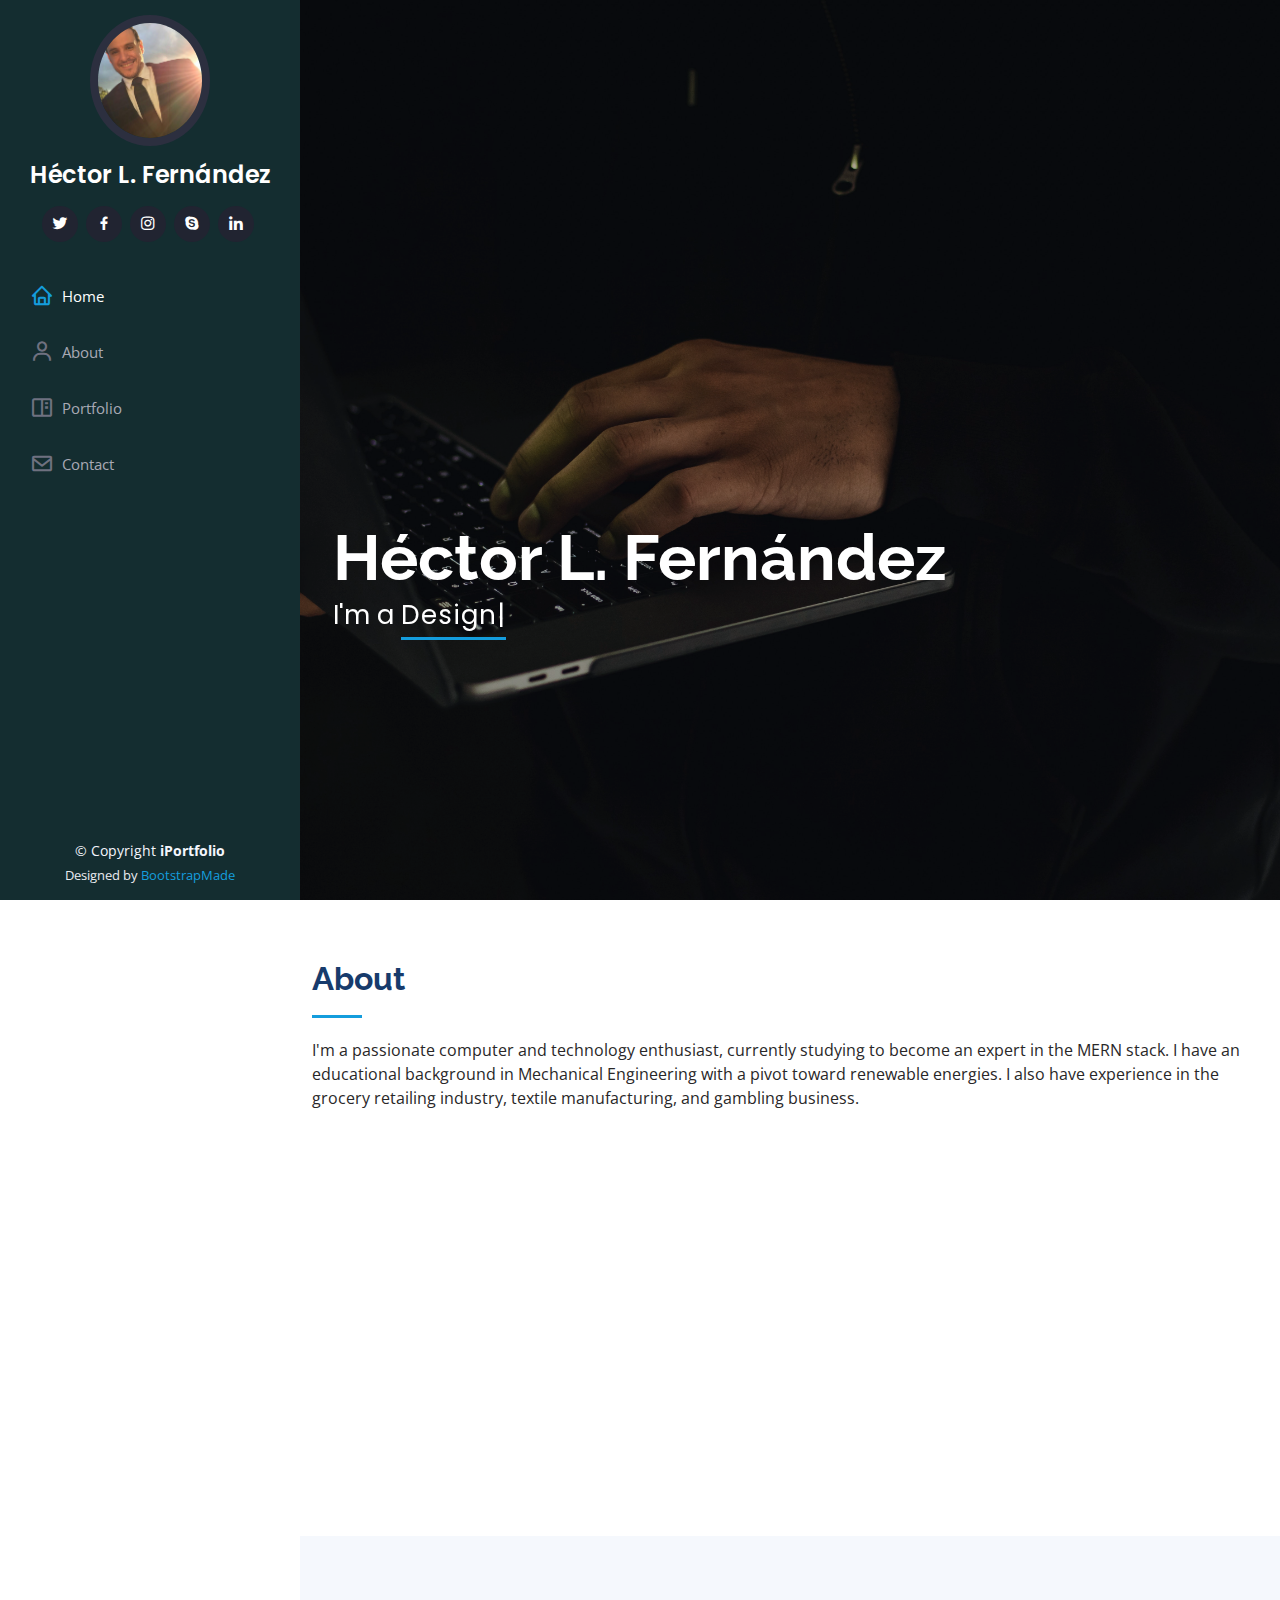
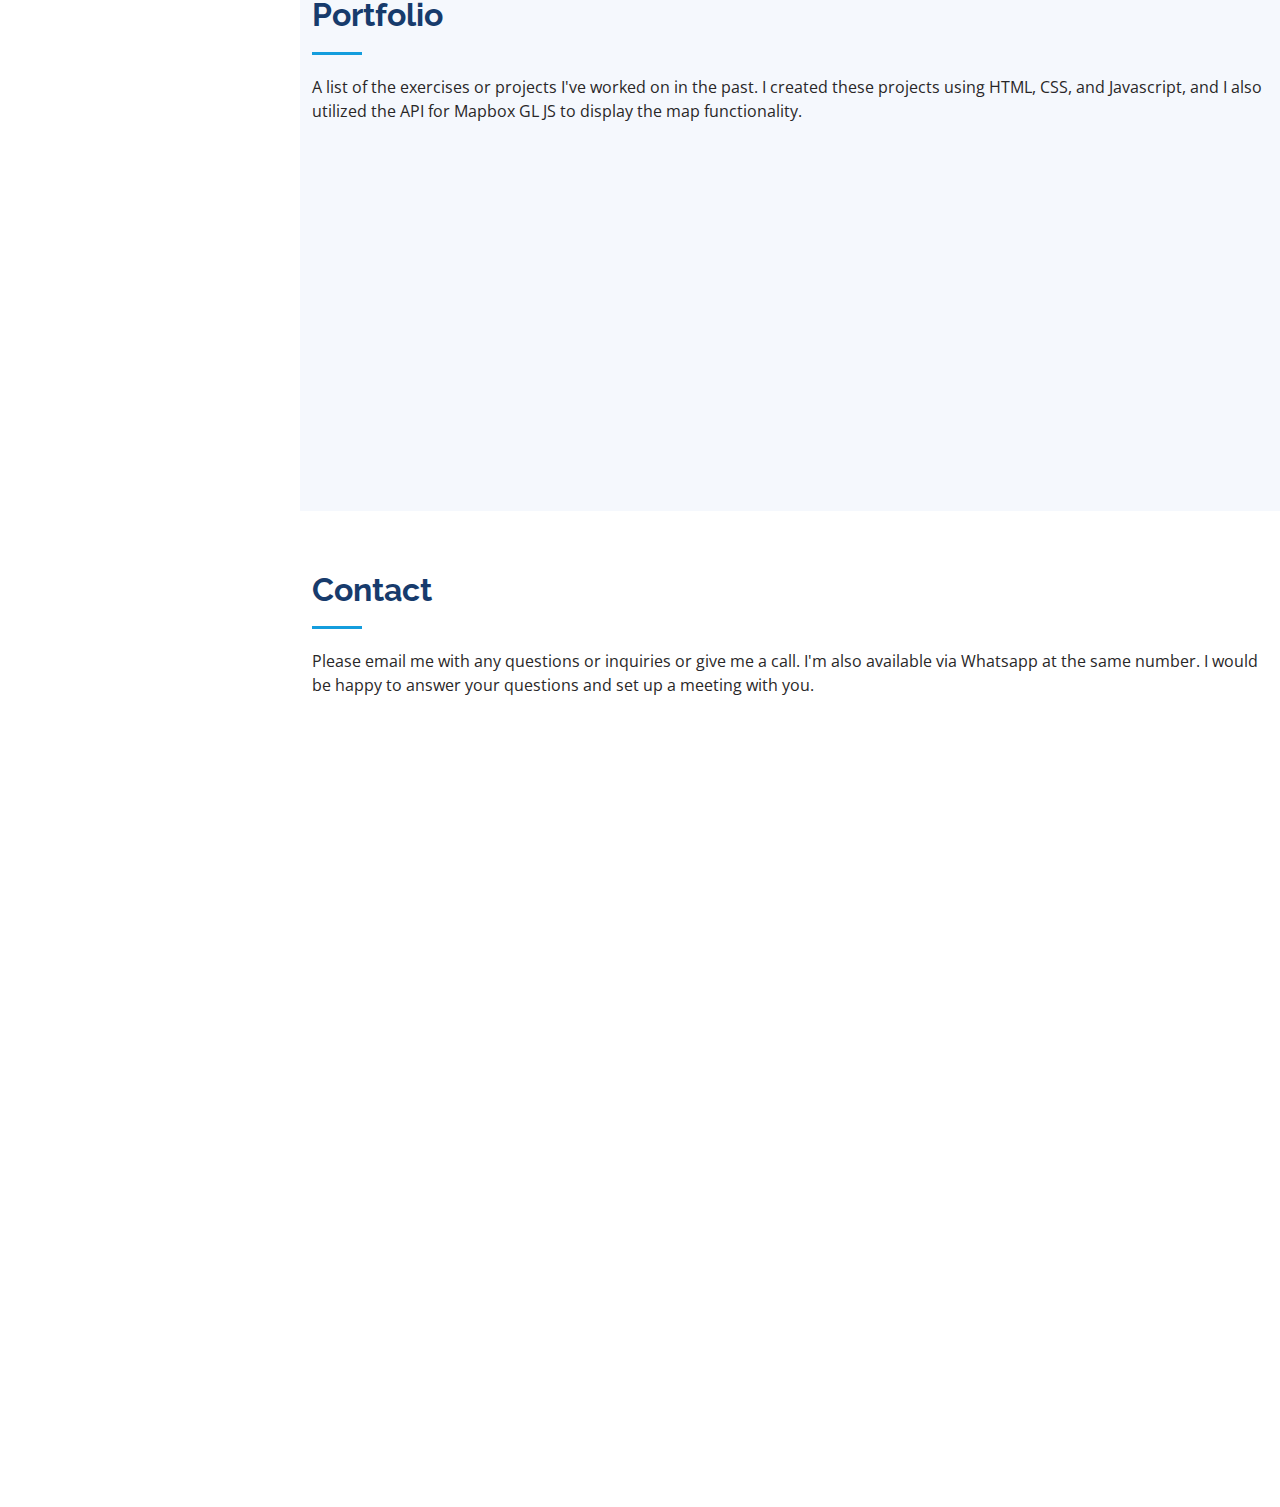
<file: index.html>
<!DOCTYPE html>
<html lang="en">
<head>
  <meta charset="utf-8">
  <meta content="width=device-width, initial-scale=1.0" name="viewport">
  <title>Portfolio of Hector L. Fernandez</title>
  <meta content="" name="description">
  <meta content="" name="keywords">
  <!-- Favicons -->
  <link href="assets/img/favicon.png" rel="icon">
  <link href="assets/img/apple-touch-icon.png" rel="apple-touch-icon">
  <!-- Google Fonts -->
  <link href="https://fonts.googleapis.com/css?family=Open+Sans:300,300i,400,400i,600,600i,700,700i|Raleway:300,300i,400,400i,500,500i,600,600i,700,700i|Poppins:300,300i,400,400i,500,500i,600,600i,700,700i" rel="stylesheet">
  <!-- Vendor CSS Files -->
  <link href="assets/vendor/aos/aos.css" rel="stylesheet">
  <link href="assets/vendor/bootstrap/css/bootstrap.min.css" rel="stylesheet">
  <link href="assets/vendor/bootstrap-icons/bootstrap-icons.css" rel="stylesheet">
  <link href="assets/vendor/boxicons/css/boxicons.min.css" rel="stylesheet">
  <link href="assets/vendor/glightbox/css/glightbox.min.css" rel="stylesheet">
  <link href="assets/vendor/swiper/swiper-bundle.min.css" rel="stylesheet">
  <!-- Template Main CSS File -->
  <link href="assets/css/style.css" rel="stylesheet">
  <!-- =======================================================
  * Template Name: iPortfolio - v3.7.0
  * Template URL: https://bootstrapmade.com/iportfolio-bootstrap-portfolio-websites-template/
  * Author: BootstrapMade.com
  * License: https://bootstrapmade.com/license/
  ======================================================== -->
</head>
<body>
  <!-- ======= Mobile nav toggle button ======= -->
  <i class="bi bi-list mobile-nav-toggle d-xl-none"></i>
  <!-- ======= Header ======= -->
  <header id="header">
    <div class="d-flex flex-column">
      <div class="profile">
        <img src="assets/img/profile-img.jpg" alt="" class="img-fluid rounded-circle">
        <h1 class="text-light"><a href="index.html">Héctor L. Fernández</a></h1>
        <div class="social-links mt-3 text-center">
          <a href="https://twitter.com/hectorlf1" class="twitter"><i class="bx bxl-twitter"></i></a>
          <a href="https://www.facebook.com/hectorluisfernandez/" class="facebook"><i class="bx bxl-facebook"></i></a>
          <a href="https://www.instagram.com/hectorluisff/" class="instagram"><i class="bx bxl-instagram"></i></a>
          <a href="live:hectorfernandez" class="google-plus"><i class="bx bxl-skype"></i></a>
          <a href="https://www.linkedin.com/in/hector-luis-fernandez-franco-568895171/" class="linkedin"><i class="bx bxl-linkedin"></i></a>
        </div>
      </div>
      <nav id="navbar" class="nav-menu navbar">
        <ul>
          <li><a href="#hero" class="nav-link scrollto active"><i class="bx bx-home"></i> <span>Home</span></a></li>
          <li><a href="#about" class="nav-link scrollto"><i class="bx bx-user"></i> <span>About</span></a></li>
          <li><a href="#portfolio" class="nav-link scrollto"><i class="bx bx-book-content"></i> <span>Portfolio</span></a></li>
          <li><a href="#contact" class="nav-link scrollto"><i class="bx bx-envelope"></i> <span>Contact</span></a></li>
        </ul>
      </nav><!-- .nav-menu -->
    </div>
  </header><!-- End Header -->
  <!-- ======= Hero Section ======= -->
  <section id="hero" class="d-flex flex-column justify-content-center align-items-center">
    <div class="hero-container" data-aos="fade-in">
      <iframe style="display: block; margin: auto; padding-bottom: 2rem;" width="560" height="315" src="https://www.youtube.com/embed/9ERjKj8fK6s" title="YouTube video player" frameborder="0" allow="accelerometer; autoplay; clipboard-write; encrypted-media; gyroscope; picture-in-picture" allowfullscreen></iframe>
      <h1>Héctor L. Fernández</h1>
      <p>I'm a <span class="typed" data-typed-items="Designer, Developer, Discoverer"></span></p>
    </div>
  </section><!-- End Hero -->
  <main id="main">
    <!-- ======= About Section ======= -->
    <section id="about" class="about">
      <div class="container">
        <div class="section-title">
          <h2>About</h2>
          <p>I'm a passionate computer and technology enthusiast, currently studying to become an expert in the MERN stack. I have an educational background in Mechanical Engineering with a pivot toward renewable energies. I also have experience in the grocery retailing industry, textile manufacturing, and gambling business.</p>
        </div>
        <div class="row">
          <div class="col-lg-4" data-aos="fade-right">
            <img src="assets/img/profile-img.jpg" class="img-fluid" alt="">
          </div>
          <div class="col-lg-8 pt-4 pt-lg-0 content" data-aos="fade-left">
            <h3>UI/UX Designer &amp; Web Developer.</h3>
            <p class="fst-italic">
              Specialty in HTML, CSS, Javascript, and MATLAB.
            </p>
            <div class="row">
              <div class="col-lg-6">
                <ul>
                  <li><i class="bi bi-chevron-right"></i> <strong>Birthday:</strong> <span>31 Oct 1987</span></li>
                  <li><i class="bi bi-chevron-right"></i> <strong>Website:</strong> <span>hectorlf1.github.io</span></li>
                  <li><i class="bi bi-chevron-right"></i> <strong>Phone:</strong> <span>+1 829 679 9393</span></li>
                  <li><i class="bi bi-chevron-right"></i> <strong>City:</strong> <span>Santiago, DR</span></li>
                </ul>
              </div>
              <div class="col-lg-6">
                <ul>
                  <li><i class="bi bi-chevron-right"></i> <strong>Age:</strong> <span>34</span></li>
                  <li><i class="bi bi-chevron-right"></i> <strong>Degree:</strong> <span>Programmer</span></li>
                  <li><i class="bi bi-chevron-right"></i> <strong>Email:</strong> <span>hectorfernandez@live.com</span></li>
                </ul>
              </div>
            </div>
            <p>
              Result-oriented full stack programmer with experience developing, testing, and maintaining software. Passionate about building world-class web applications.
            </p>
          </div>
        </div>
      </div>
    </section><!-- End About Section -->
    <!-- ======= Portfolio Section ======= -->
    <section id="portfolio" class="portfolio section-bg">
      <div class="container">
        <div class="section-title">
          <h2>Portfolio</h2>
          <p>A list of the exercises or projects I've worked on in the past. I created these projects using HTML, CSS, and Javascript, and I also utilized the API for Mapbox GL JS to display the map functionality. </p>
        </div>
        <div class="row" data-aos="fade-up">
          <div class="col-lg-12 d-flex justify-content-center">
            <ul id="portfolio-filters">
              <li data-filter="*" class="filter-active">All</li>
              <li data-filter=".filter-apps">Apps</li>
              <li data-filter=".filter-games">Games</li>
              <li data-filter=".filter-designs">Designs</li>
            </ul>
          </div>
        </div>
        <div class="row portfolio-container" data-aos="fade-up" data-aos-delay="100">
          <div class="col-lg-4 col-md-6 portfolio-item filter-games">
            <div class="portfolio-wrap">
              <img src="assets/img/portfolio/pacmen-1.png" class="img-fluid" alt="">
              <h3>PacMen Exercise</h3>
              <div class="portfolio-links">
                <a href="https://github.com/hectorlf1/PacMen_Exercise" data-gallery="portfolioGallery" title="GitHub"><i class="bx bxl-github"></i></a>
                <a href="assets\portfolio\PacMen Exercise\portfolio-pacmen.html" title="More Details"><i class="bx bx-link"></i></a>
              </div>
            </div>
          </div>
          <div class="col-lg-4 col-md-6 portfolio-item filter-designs">
            <div class="portfolio-wrap">
              <img src="assets/img/portfolio/eye-1.png" class="img-fluid" alt="">
              <h3>Eye Exercise</h3>
              <div class="portfolio-links">
                <a href="https://github.com/hectorlf1/Eye_Exercise" data-gallery="portfolioGallery" title="GitHub"><i class="bx bxl-github"></i></a>
                <a href="assets\portfolio\Eye Exercise\portfolio-eye.html" title="More Details"><i class="bx bx-link"></i></a>
              </div>
            </div>
          </div>
          <div class="col-lg-4 col-md-6 portfolio-item filter-apps">
            <div class="portfolio-wrap">
              <img src="assets/img/portfolio/bus-1.png" class="img-fluid" alt="">
              <h3>Real Time Bus Tracker</h3>
              <div class="portfolio-links">
                <a href="https://github.com/hectorlf1/Real_Time_Bus_Tracker" data-gallery="portfolioGallery" title="GitHub"><i class="bx bxl-github"></i></a>
                <a href="assets\portfolio\Real Time Bus Tracker\portfolio-bus.html" title="More Details"><i class="bx bx-link"></i></a>
              </div>
            </div>
          </div>
        </div>
      </div>
    </section><!-- End Portfolio Section -->
    <!-- ======= Contact Section ======= -->
    <section id="contact" class="contact">
      <div class="container">
        <div class="section-title">
          <h2>Contact</h2>
          <p>Please email me with any questions or inquiries or give me a call. I'm also available via Whatsapp at the same number. I would be happy to answer your questions and set up a meeting with you. </p>
        </div>
        <div class="row" data-aos="fade-in">
          <div class="col-lg-5 d-flex align-items-stretch">
            <div class="info">
              <div class="address">
                <i class="bi bi-geo-alt"></i>
                <h4>Location:</h4>
                <p>Ave. Metropolitana Torre Los Jardines Apt. E-6, Santiago, Dominican Republic 51000</p>
              </div>
              <div class="email">
                <i class="bi bi-envelope"></i>
                <h4>Email:</h4>
                <p>hectorfernandez@live.com</p>
              </div>
              <div class="phone">
                <i class="bi bi-phone"></i>
                <h4>Call:</h4>
                <p>+1 829 679 9393</p>
              </div>
              <iframe src="https://www.google.com/maps/embed?pb=!1m18!1m12!1m3!1d615.7089442460866!2d-70.69240808333296!3d19.463245391436594!2m3!1f0!2f0!3f0!3m2!1i1024!2i768!4f13.1!3m3!1m2!1s0x8eb1c54e882cc7e7%3A0x4c9ecb0e8e733f53!2sTorre%20Los%20Jardines%20Metropolitanos!5e0!3m2!1sen!2suk!4v1652986936071!5m2!1sen!2suk" frameborder="0" style="border:0; width: 100%; height: 290px;" allowfullscreen></iframe>
            </div>
          </div>
          <div class="col-lg-7 mt-5 mt-lg-0 d-flex align-items-stretch">
            <form action="forms/contact.php" method="post" role="form" class="php-email-form">
              <div class="row">
                <div class="form-group col-md-6">
                  <label for="name">Your Name</label>
                  <input type="text" name="name" class="form-control" id="name" required>
                </div>
                <div class="form-group col-md-6">
                  <label for="name">Your Email</label>
                  <input type="email" class="form-control" name="email" id="email" required>
                </div>
              </div>
              <div class="form-group">
                <label for="name">Subject</label>
                <input type="text" class="form-control" name="subject" id="subject" required>
              </div>
              <div class="form-group">
                <label for="name">Message</label>
                <textarea class="form-control" name="message" rows="10" required></textarea>
              </div>
              <!-- <div class="my-3">
                <div class="loading">Loading</div>
                <div class="error-message"></div>
                <div class="sent-message">Your message has been sent. Thank you!</div>
              </div> -->
              <div class="text-center"><button type="submit">Send Message</button></div>
            </form>
          </div>
        </div>
      </div>
    </section><!-- End Contact Section -->
  </main><!-- End #main -->
  <!-- ======= Footer ======= -->
  <footer id="footer">
    <div class="container">
      <div class="copyright">
        &copy; Copyright <strong><span>iPortfolio</span></strong>
      </div>
      <div class="credits">
        <!-- All the links in the footer should remain intact. -->
        <!-- You can delete the links only if you purchased the pro version. -->
        <!-- Licensing information: https://bootstrapmade.com/license/ -->
        <!-- Purchase the pro version with working PHP/AJAX contact form: https://bootstrapmade.com/iportfolio-bootstrap-portfolio-websites-template/ -->
        Designed by <a href="https://bootstrapmade.com/">BootstrapMade</a>
      </div>
    </div>
  </footer><!-- End  Footer -->
  <a href="#" class="back-to-top d-flex align-items-center justify-content-center"><i class="bi bi-arrow-up-short"></i></a>
  <!-- Vendor JS Files -->
  <script src="assets/vendor/purecounter/purecounter.js"></script>
  <script src="assets/vendor/aos/aos.js"></script>
  <script src="assets/vendor/bootstrap/js/bootstrap.bundle.min.js"></script>
  <script src="assets/vendor/glightbox/js/glightbox.min.js"></script>
  <script src="assets/vendor/isotope-layout/isotope.pkgd.min.js"></script>
  <script src="assets/vendor/swiper/swiper-bundle.min.js"></script>
  <script src="assets/vendor/typed.js/typed.min.js"></script>
  <script src="assets/vendor/waypoints/noframework.waypoints.js"></script>
  <script src="assets/vendor/php-email-form/validate.js"></script>
  <!-- Template Main JS File -->
  <script src="assets/js/main.js"></script>
</body>
</html>
</file>
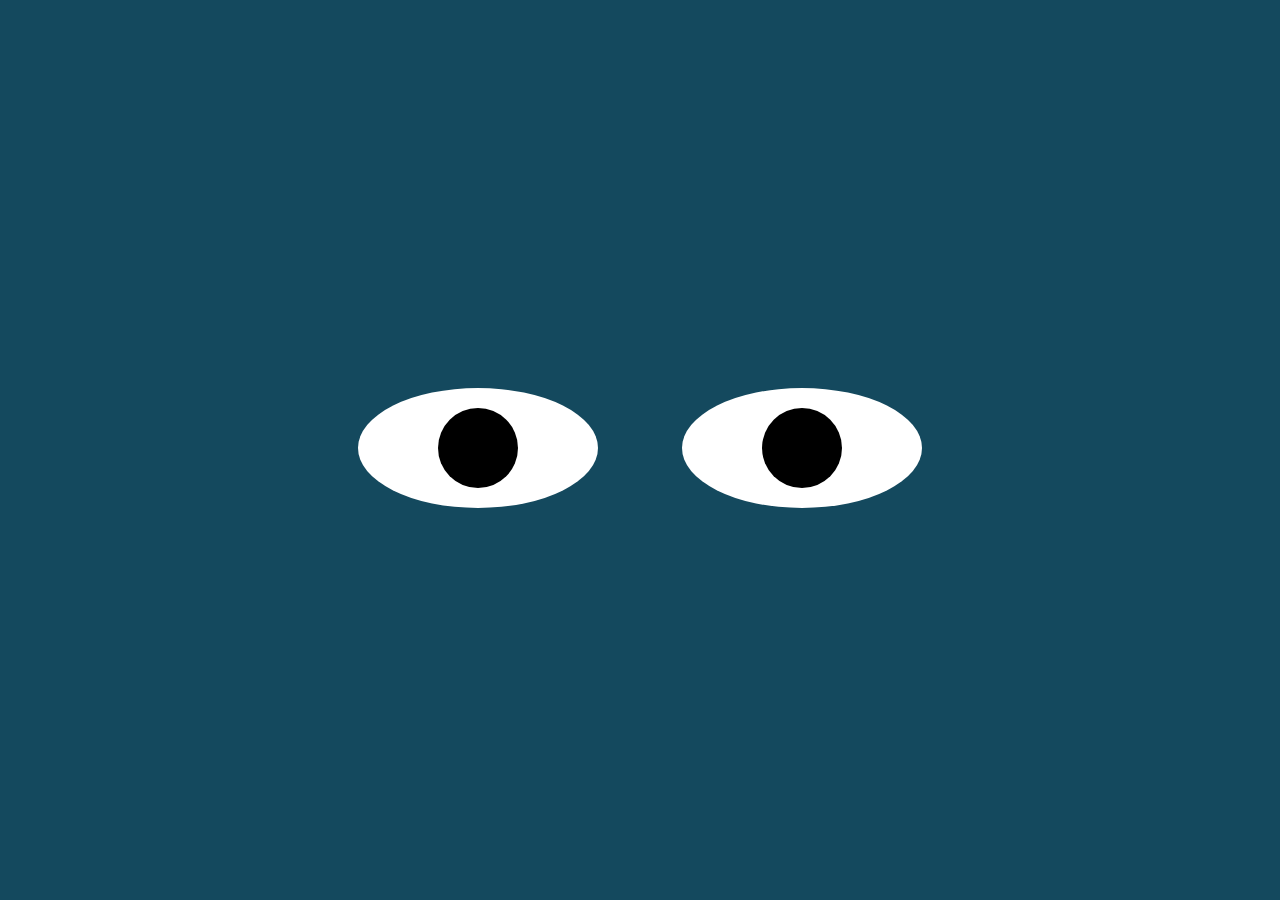
<file: assets/portfolio/Eye Exercise/index.html>
<!-- HTML - EYES EXERCISE -->
<html>
  <head> </head>
  <link rel="stylesheet" href="./styles.css" />
  <script src="eyes.js" defer></script> 
  <body>
    <div class="eyes">
      <div class="eye">
        <div class="ball"></div>
      </div>
      <div class="eye">
        <div class="ball"></div>
      </div>
    </div>
  </body>
</html>
</file>
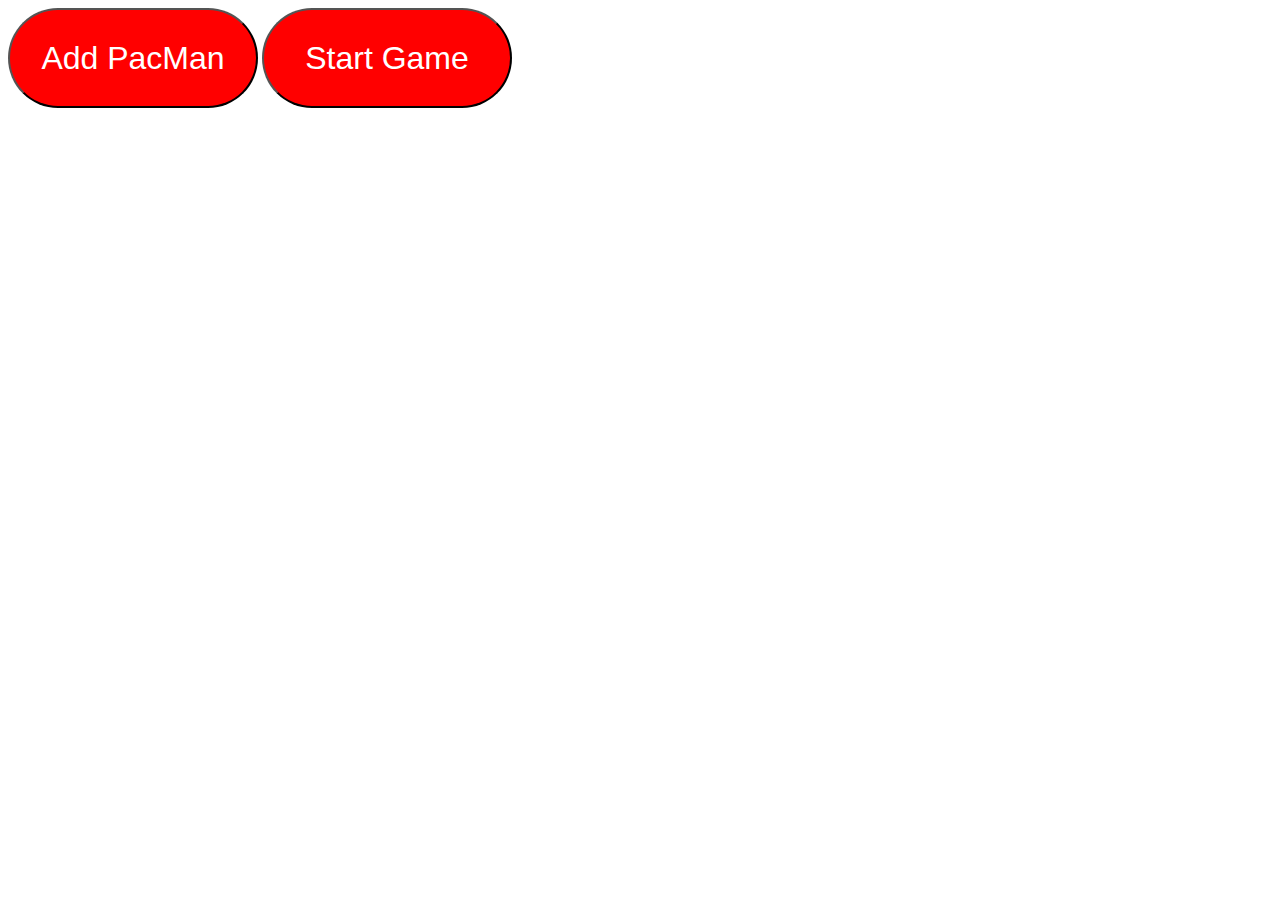
<file: assets/portfolio/PacMen Exercise/index.html>
<html>
    <script src="pacmen.js"></script> 
    <head>
        <style>
        button {
            width: 250px;
            height: 100px;
            font-size: 2rem;
            background-color: red;
            color: white;
            padding: .25rem .5rem;
        }
        .btn {
            border-radius: 9999px;
        }
        </style>
        </head>
<body>
    <div id='game'>
        <button class="btn" onclick='makeOne()'>Add PacMan</button>
        <button class="btn" onclick='update()'>Start Game</button>
    </div>
</body>
</html>
</file>
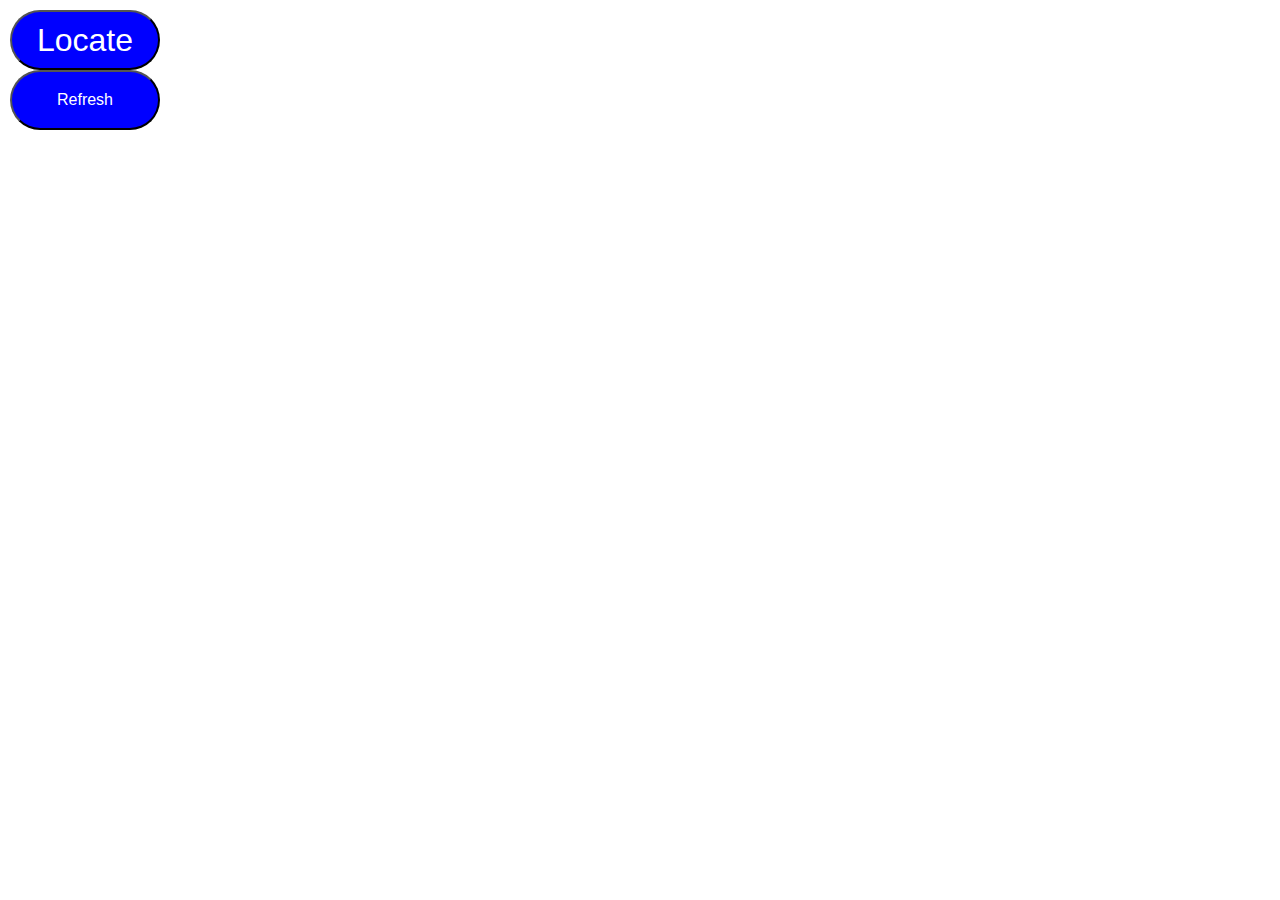
<file: assets/portfolio/Real Time Bus Tracker/index.html>
<!DOCTYPE html>
<html lang="en">
<head>
    <meta charset="UTF-8">
    <meta http-equiv="X-UA-Compatible" content="IE=edge">
    <meta name="viewport" content="width=device-width, initial-scale=1.0">
    <script src="https://api.mapbox.com/mapbox-gl-js/v1.11.0/mapbox-gl.js"></script>
    <script src="mapanimation.js" defer></script> 
    <link href="https://api.mapbox.com/mapbox-gl-js/v1.11.0/mapbox-gl.css" rel="stylesheet" />
    <link rel="stylesheet" href="styles.css">
    <title>Real Time Bus Tracker</title>
</head>
<body>
    <div id="map"></div>
    <div class="map-overlay top">
    <button class='btn' style="font-size: 2em;" onclick="run()">Locate</button> <br>
    <button class='btn' style="font-size: 1em;" onclick="refreshBusLocations()">Refresh </button>
</div>
</body>
</html>
</file>
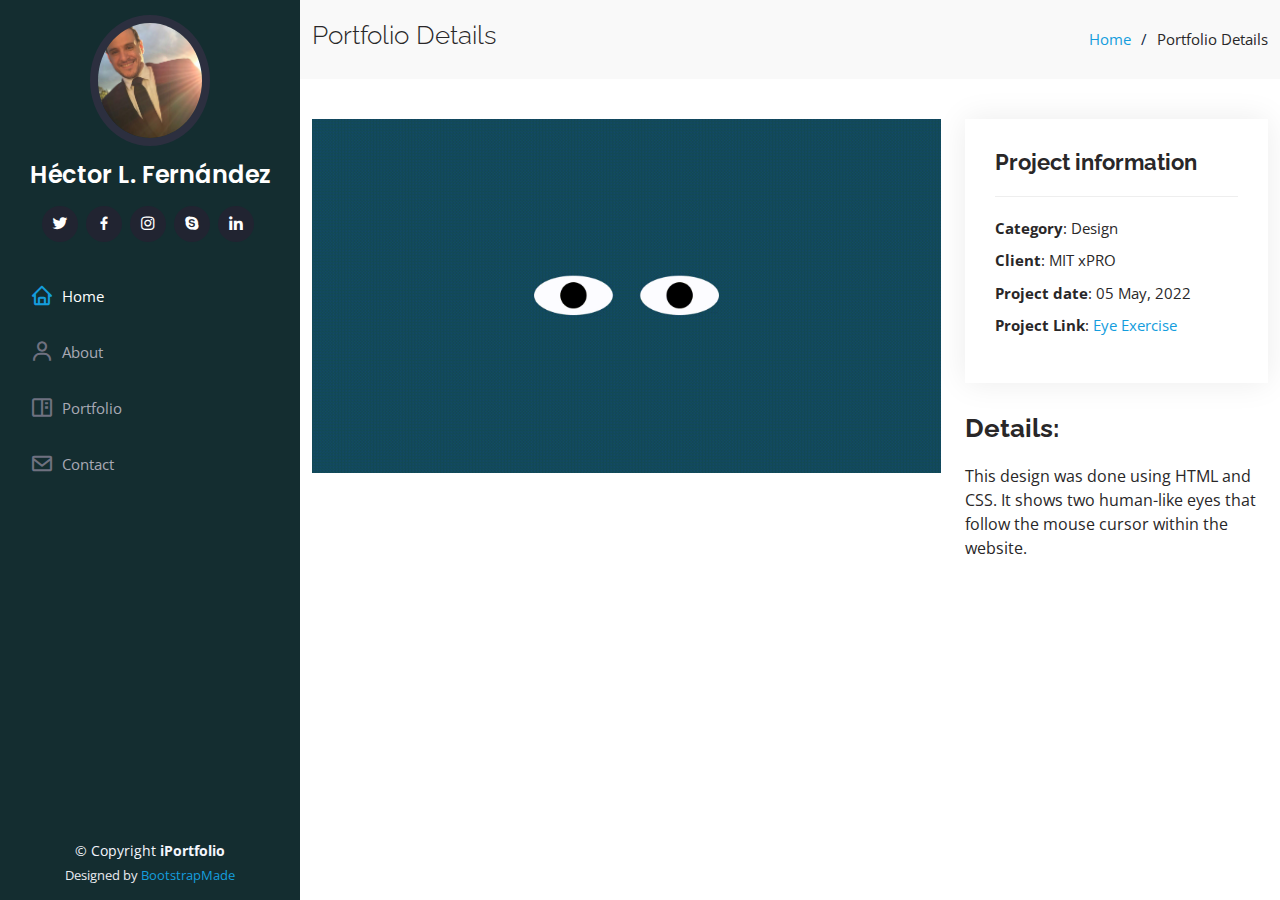
<file: assets/portfolio/Eye Exercise/portfolio-eye.html>
<!DOCTYPE html>
<html lang="en">
<head>
  <meta charset="utf-8">
  <meta content="width=device-width, initial-scale=1.0" name="viewport">
  <title>Eye Exercise</title>
  <meta content="" name="description">
  <meta content="" name="keywords">
  <!-- Favicons -->
  <link href="/assets/img/favicon.png" rel="icon">
  <link href="/assets/img/apple-touch-icon.png" rel="apple-touch-icon">
  <!-- Google Fonts -->
  <link href="https://fonts.googleapis.com/css?family=Open+Sans:300,300i,400,400i,600,600i,700,700i|Raleway:300,300i,400,400i,500,500i,600,600i,700,700i|Poppins:300,300i,400,400i,500,500i,600,600i,700,700i" rel="stylesheet">
  <!-- Vendor CSS Files -->
  <link href="/assets/vendor/aos/aos.css" rel="stylesheet">
  <link href="/assets/vendor/bootstrap/css/bootstrap.min.css" rel="stylesheet">
  <link href="/assets/vendor/bootstrap-icons/bootstrap-icons.css" rel="stylesheet">
  <link href="/assets/vendor/boxicons/css/boxicons.min.css" rel="stylesheet">
  <link href="/assets/vendor/glightbox/css/glightbox.min.css" rel="stylesheet">
  <link href="/assets/vendor/swiper/swiper-bundle.min.css" rel="stylesheet">
  <!-- Template Main CSS File -->
  <link href="/assets/css/style.css" rel="stylesheet">
  <!-- =======================================================
  * Template Name: iPortfolio - v3.7.0
  * Template URL: https://bootstrapmade.com/iportfolio-bootstrap-portfolio-websites-template/
  * Author: BootstrapMade.com
  * License: https://bootstrapmade.com/license/
  ======================================================== -->
</head>
<body>
  <!-- ======= Mobile nav toggle button ======= -->
  <i class="bi bi-list mobile-nav-toggle d-xl-none"></i>
  <!-- ======= Header ======= -->
  <header id="header">
    <div class="d-flex flex-column">
      <div class="profile">
        <img src="/assets/img/profile-img.jpg" alt="" class="img-fluid rounded-circle">
        <h1 class="text-light"><a href="/index.html">Héctor L. Fernández</a></h1>
        <div class="social-links mt-3 text-center">
          <a href="#" class="twitter"><i class="bx bxl-twitter"></i></a>
          <a href="#" class="facebook"><i class="bx bxl-facebook"></i></a>
          <a href="#" class="instagram"><i class="bx bxl-instagram"></i></a>
          <a href="#" class="google-plus"><i class="bx bxl-skype"></i></a>
          <a href="#" class="linkedin"><i class="bx bxl-linkedin"></i></a>
        </div>
      </div>
      <nav id="navbar" class="nav-menu navbar">
        <ul>
          <li><a href="/index.html" class="nav-link scrollto active"><i class="bx bx-home"></i> <span>Home</span></a></li>
          <li><a href="/index.html#about" class="nav-link scrollto"><i class="bx bx-user"></i> <span>About</span></a></li>
          <li><a href="/index.html#portfolio" class="nav-link scrollto"><i class="bx bx-book-content"></i> <span>Portfolio</span></a></li>
          <li><a href="/index.html#contact" class="nav-link scrollto"><i class="bx bx-envelope"></i> <span>Contact</span></a></li>
        </ul>
      </nav><!-- .nav-menu -->
    </div>
  </header><!-- End Header -->
  <main id="main">
    <!-- ======= Breadcrumbs ======= -->
    <section id="breadcrumbs" class="breadcrumbs">
      <div class="container">
        <div class="d-flex justify-content-between align-items-center">
          <h2>Portfolio Details</h2>
          <ol>
            <li><a href="/index.html">Home</a></li>
            <li>Portfolio Details</li>
          </ol>
        </div>
      </div>
    </section><!-- End Breadcrumbs -->
    <!-- ======= Portfolio Details Section ======= -->
    <section id="portfolio-details" class="portfolio-details">
      <div class="container">
        <div class="row gy-4">
          <div class="col-lg-8">
            <div class="portfolio-details-slider swiper">
              <div class="align-items-center">
                  <img src="/assets/img/portfolio/eye-1.gif" alt="">
              </div>
            </div>
          </div>
          <div class="col-lg-4">
            <div class="portfolio-info">
              <h3>Project information</h3>
              <ul>
                <li><strong>Category</strong>: Design</li>
                <li><strong>Client</strong>: MIT xPRO</li>
                <li><strong>Project date</strong>: 05 May, 2022</li>
                <li><strong>Project Link</strong>: <a href="\assets\portfolio\Eye Exercise\index.html">Eye Exercise</a></li>
              </ul>
            </div>
            <div class="portfolio-description">
              <h2>Details:</h2>
              <p>
                This design was done using HTML and CSS. It shows two human-like eyes that follow the mouse cursor within the website. 
              </p>
            </div>
          </div>
        </div>
      </div>
    </section><!-- End Portfolio Details Section -->
  </main><!-- End #main -->
  <!-- ======= Footer ======= -->
  <footer id="footer">
    <div class="container">
      <div class="copyright">
        &copy; Copyright <strong><span>iPortfolio</span></strong>
      </div>
      <div class="credits">
        <!-- All the links in the footer should remain intact. -->
        <!-- You can delete the links only if you purchased the pro version. -->
        <!-- Licensing information: https://bootstrapmade.com/license/ -->
        <!-- Purchase the pro version with working PHP/AJAX contact form: https://bootstrapmade.com/iportfolio-bootstrap-portfolio-websites-template/ -->
        Designed by <a href="https://bootstrapmade.com/">BootstrapMade</a>
      </div>
    </div>
  </footer><!-- End  Footer -->
  <a href="#" class="back-to-top d-flex align-items-center justify-content-center"><i class="bi bi-arrow-up-short"></i></a>
  <!-- Vendor JS Files -->
  <script src="/assets/vendor/purecounter/purecounter.js"></script>
  <script src="/assets/vendor/aos/aos.js"></script>
  <script src="/assets/vendor/bootstrap/js/bootstrap.bundle.min.js"></script>
  <script src="/assets/vendor/glightbox/js/glightbox.min.js"></script>
  <script src="/assets/vendor/isotope-layout/isotope.pkgd.min.js"></script>
  <script src="/assets/vendor/swiper/swiper-bundle.min.js"></script>
  <script src="/assets/vendor/typed.js/typed.min.js"></script>
  <script src="/assets/vendor/waypoints/noframework.waypoints.js"></script>
  <script src="/assets/vendor/php-email-form/validate.js"></script>
  <!-- Template Main JS File -->
  <script src="/assets/js/main.js"></script>
</body>
</html>
</file>
<file: assets/portfolio/Eye Exercise/styles.css>
/* CSS - EYES EXERCISE */
body {
  margin: 0;
  padding: 0;
  background: #14495e;
}
.eyes {
  position: absolute;
  top: 50%;
  transform: translateY(-50%);
  width: 100%;
  text-align: center;
}
.eye {
  width: 240px;
  height: 120px;
  background: #fff;
  display: inline-block;
  margin: 40px;
  border-radius: 50%;
  position: relative;
  overflow: hidden;
}
.ball {
  width: 80px;
  height: 80px;
  background: #000;
  position: absolute;
  top: 50%;
  left: 50%;
  transform: translate(-50%, -50%);
  border-radius: 50%;
}
</file>
<file: assets/portfolio/Real Time Bus Tracker/styles.css>
body { margin: 0; padding: 0; }
#map { position: absolute; top: 0; bottom: 0; width: 100%; }
.map-overlay{
  position: absolute;
  left: 0;
  padding: 10px;
}
button {
  width: 150px;
  height: 60px;
  font-size: 2rem;
  background-color: blue;
  color: white;
  padding: .25rem .5rem;
}
.btn {
  border-radius: 9999px;
}
</file>
<file: assets/css/style.css>
/**
* Template Name: iPortfolio - v3.7.0
* Template URL: https://bootstrapmade.com/iportfolio-bootstrap-portfolio-websites-template/
* Author: BootstrapMade.com
* License: https://bootstrapmade.com/license/
*/
/*--------------------------------------------------------------
# General
--------------------------------------------------------------*/
body {
  font-family: "Open Sans", sans-serif;
  color: #292728;
}
a {
  color: #149ddd;
  text-decoration: none;
}
a:hover {
  color: #37b3ed;
  text-decoration: none;
}
h1, h2, h3, h4, h5, h6 {
  font-family: "Raleway", sans-serif;
}
/*--------------------------------------------------------------
# Back to top button
--------------------------------------------------------------*/
.back-to-top {
  position: fixed;
  visibility: hidden;
  opacity: 0;
  right: 15px;
  bottom: 15px;
  z-index: 996;
  background: #149ddd;
  width: 40px;
  height: 40px;
  border-radius: 50px;
  transition: all 0.4s;
}
.back-to-top i {
  font-size: 28px;
  color: #fff;
  line-height: 0;
}
.back-to-top:hover {
  background: #2eafec;
  color: #fff;
}
.back-to-top.active {
  visibility: visible;
  opacity: 1;
}
/*--------------------------------------------------------------
# Header
--------------------------------------------------------------*/
#header {
  position: fixed;
  top: 0;
  left: 0;
  bottom: 0;
  width: 300px;
  transition: all ease-in-out 0.5s;
  z-index: 9997;
  transition: all 0.5s;
  padding: 0 15px;
  background: #142d30;
  overflow-y: auto;
}
#header .profile img {
  margin: 15px auto;
  display: block;
  width: 120px;
  border: 8px solid #2c2f3f;
}
#header .profile h1 {
  font-size: 24px;
  margin: 0;
  padding: 0;
  font-weight: 600;
  -moz-text-align-last: center;
  text-align-last: center;
  font-family: "Poppins", sans-serif;
}
#header .profile h1 a, #header .profile h1 a:hover {
  color: #fff;
  text-decoration: none;
}
#header .profile .social-links a {
  font-size: 18px;
  display: inline-block;
  background: #212431;
  color: #fff;
  line-height: 1;
  padding: 8px 0;
  margin-right: 4px;
  border-radius: 50%;
  text-align: center;
  width: 36px;
  height: 36px;
  transition: 0.3s;
}
#header .profile .social-links a:hover {
  background: #149ddd;
  color: #fff;
  text-decoration: none;
}
#main {
  margin-left: 300px;
}
@media (max-width: 1199px) {
  #header {
    left: -300px;
  }
  #main {
    margin-left: 0;
  }
}
/*--------------------------------------------------------------
# Navigation Menu
--------------------------------------------------------------*/
/* Desktop Navigation */
.nav-menu {
  padding: 30px 0 0 0;
}
.nav-menu * {
  margin: 0;
  padding: 0;
  list-style: none;
}
.nav-menu > ul > li {
  position: relative;
  white-space: nowrap;
}
.nav-menu a, .nav-menu a:focus {
  display: flex;
  align-items: center;
  color: #a8a9b4;
  padding: 12px 15px;
  margin-bottom: 8px;
  transition: 0.3s;
  font-size: 15px;
}
.nav-menu a i, .nav-menu a:focus i {
  font-size: 24px;
  padding-right: 8px;
  color: #6f7180;
}
.nav-menu a:hover, .nav-menu .active, .nav-menu .active:focus, .nav-menu li:hover > a {
  text-decoration: none;
  color: #fff;
}
.nav-menu a:hover i, .nav-menu .active i, .nav-menu .active:focus i, .nav-menu li:hover > a i {
  color: #149ddd;
}
/* Mobile Navigation */
.mobile-nav-toggle {
  position: fixed;
  right: 15px;
  top: 15px;
  z-index: 9998;
  border: 0;
  font-size: 24px;
  transition: all 0.4s;
  outline: none !important;
  background-color: #149ddd;
  color: #fff;
  width: 40px;
  height: 40px;
  display: inline-flex;
  align-items: center;
  justify-content: center;
  line-height: 0;
  border-radius: 50px;
  cursor: pointer;
}
.mobile-nav-active {
  overflow: hidden;
}
.mobile-nav-active #header {
  left: 0;
}
/*--------------------------------------------------------------
# Hero Section
--------------------------------------------------------------*/
#hero {
  width: 100%;
  height: 100vh;
  background: url("../img/hero-bg.jpg") top center;
  background-size: cover;
}
#hero:before {
  content: "";
  background: rgba(5, 13, 24, 0.3);
  position: absolute;
  bottom: 0;
  top: 0;
  left: 0;
  right: 0;
  z-index: 1;
}
#hero .hero-container {
  position: relative;
  z-index: 2;
  min-width: 300px;
}
#hero h1 {
  margin: 0 0 10px 0;
  font-size: 64px;
  font-weight: 700;
  line-height: 56px;
  color: #fff;
}
#hero p {
  color: #fff;
  margin-bottom: 50px;
  font-size: 26px;
  font-family: "Poppins", sans-serif;
}
#hero p span {
  color: #fff;
  padding-bottom: 4px;
  letter-spacing: 1px;
  border-bottom: 3px solid #149ddd;
}
@media (min-width: 1024px) {
  #hero {
    background-attachment: fixed;
  }
}
@media (max-width: 768px) {
  #hero h1 {
    font-size: 28px;
    line-height: 36px;
  }
  #hero h2 {
    font-size: 18px;
    line-height: 24px;
    margin-bottom: 30px;
  }
}
/*--------------------------------------------------------------
# Sections General
--------------------------------------------------------------*/
section {
  padding: 60px 0;
  overflow: hidden;
}
.section-bg {
  background: #f5f8fd;
}
.section-title {
  padding-bottom: 30px;
}
.section-title h2 {
  font-size: 32px;
  font-weight: bold;
  margin-bottom: 20px;
  padding-bottom: 20px;
  position: relative;
  color: #173b6c;
}
.section-title h2::after {
  content: "";
  position: absolute;
  display: block;
  width: 50px;
  height: 3px;
  background: #149ddd;
  bottom: 0;
  left: 0;
}
.section-title p {
  margin-bottom: 0;
}
/*--------------------------------------------------------------
# About
--------------------------------------------------------------*/
.about .content h3 {
  font-weight: 700;
  font-size: 26px;
  color: #173b6c;
}
.about .content ul {
  list-style: none;
  padding: 0;
}
.about .content ul li {
  margin-bottom: 20px;
  display: flex;
  align-items: center;
}
.about .content ul strong {
  margin-right: 10px;
}
.about .content ul i {
  font-size: 16px;
  margin-right: 5px;
  color: #149ddd;
  line-height: 0;
}
.about .content p:last-child {
  margin-bottom: 0;
}
/*--------------------------------------------------------------
# Facts
--------------------------------------------------------------*/
.facts {
  padding-bottom: 30px;
}
.facts .count-box {
  padding: 30px;
  width: 100%;
}
.facts .count-box i {
  display: block;
  font-size: 44px;
  color: #149ddd;
  float: left;
  line-height: 0;
}
.facts .count-box span {
  font-size: 48px;
  line-height: 40px;
  display: block;
  font-weight: 700;
  color: #050d18;
  margin-left: 60px;
}
.facts .count-box p {
  padding: 15px 0 0 0;
  margin: 0 0 0 60px;
  font-family: "Raleway", sans-serif;
  font-size: 14px;
  color: #122f57;
}
.facts .count-box a {
  font-weight: 600;
  display: block;
  margin-top: 20px;
  color: #122f57;
  font-size: 15px;
  font-family: "Poppins", sans-serif;
  transition: ease-in-out 0.3s;
}
.facts .count-box a:hover {
  color: #1f5297;
}
/*--------------------------------------------------------------
# Akills
--------------------------------------------------------------*/
.skills .progress {
  height: 60px;
  display: block;
  background: none;
  border-radius: 0;
}
.skills .progress .skill {
  padding: 0;
  margin: 0 0 6px 0;
  text-transform: uppercase;
  display: block;
  font-weight: 600;
  font-family: "Poppins", sans-serif;
  color: #050d18;
}
.skills .progress .skill .val {
  float: right;
  font-style: normal;
}
.skills .progress-bar-wrap {
  background: #dce8f8;
  height: 10px;
}
.skills .progress-bar {
  width: 1px;
  height: 10px;
  transition: 0.9s;
  background-color: #149ddd;
}
/*--------------------------------------------------------------
# Resume
--------------------------------------------------------------*/
.resume .resume-title {
  font-size: 26px;
  font-weight: 700;
  margin-top: 20px;
  margin-bottom: 20px;
  color: #050d18;
}
.resume .resume-item {
  padding: 0 0 20px 20px;
  margin-top: -2px;
  border-left: 2px solid #1f5297;
  position: relative;
}
.resume .resume-item h4 {
  line-height: 18px;
  font-size: 18px;
  font-weight: 600;
  text-transform: uppercase;
  font-family: "Poppins", sans-serif;
  color: #050d18;
  margin-bottom: 10px;
}
.resume .resume-item h5 {
  font-size: 16px;
  background: #e4edf9;
  padding: 5px 15px;
  display: inline-block;
  font-weight: 600;
  margin-bottom: 10px;
}
.resume .resume-item ul {
  padding-left: 20px;
}
.resume .resume-item ul li {
  padding-bottom: 10px;
}
.resume .resume-item:last-child {
  padding-bottom: 0;
}
.resume .resume-item::before {
  content: "";
  position: absolute;
  width: 16px;
  height: 16px;
  border-radius: 50px;
  left: -9px;
  top: 0;
  background: #fff;
  border: 2px solid #1f5297;
}
/*--------------------------------------------------------------
# Portfolio
--------------------------------------------------------------*/
.portfolio .portfolio-item {
  margin-bottom: 30px;
}
.portfolio #portfolio-filters {
  padding: 0;
  margin: 0 auto 35px auto;
  list-style: none;
  text-align: center;
  background: #fff;
  border-radius: 50px;
  padding: 2px 15px;
}
.portfolio #portfolio-filters li {
  cursor: pointer;
  display: inline-block;
  padding: 10px 15px 8px 15px;
  font-size: 14px;
  font-weight: 600;
  line-height: 1;
  text-transform: uppercase;
  color: #272829;
  margin-bottom: 5px;
  transition: all 0.3s ease-in-out;
}
.portfolio #portfolio-filters li:hover, .portfolio #portfolio-filters li.filter-active {
  color: #149ddd;
}
.portfolio #portfolio-filters li:last-child {
  margin-right: 0;
}
.portfolio .portfolio-wrap {
  transition: 0.3s;
  position: relative;
  overflow: hidden;
  z-index: 1;
}
.portfolio .portfolio-wrap::before {
  content: "";
  background: rgba(255, 255, 255, 0.5);
  position: absolute;
  left: 0;
  right: 0;
  top: 0;
  bottom: 0;
  transition: all ease-in-out 0.3s;
  z-index: 2;
  opacity: 0;
}
.portfolio .portfolio-wrap .portfolio-links {
  opacity: 1;
  left: 0;
  right: 0;
  bottom: -60px;
  z-index: 3;
  position: absolute;
  transition: all ease-in-out 0.3s;
  display: flex;
  justify-content: center;
}
.portfolio .portfolio-wrap .portfolio-links a {
  color: #fff;
  font-size: 28px;
  text-align: center;
  background: rgba(20, 157, 221, 0.75);
  transition: 0.3s;
  width: 50%;
}
.portfolio .portfolio-wrap .portfolio-links a:hover {
  background: rgba(20, 157, 221, 0.95);
}
.portfolio .portfolio-wrap .portfolio-links a + a {
  border-left: 1px solid #37b3ed;
}
.portfolio .portfolio-wrap:hover::before {
  top: 0;
  left: 0;
  right: 0;
  bottom: 0;
  opacity: 1;
}
.portfolio .portfolio-wrap:hover .portfolio-links {
  opacity: 1;
  bottom: 0;
}
/*--------------------------------------------------------------
# Portfolio Details
--------------------------------------------------------------*/
.portfolio-details {
  padding-top: 40px;
}
.portfolio-details .portfolio-details-slider img {
  width: 100%;
}
.portfolio-details .portfolio-details-slider .swiper-pagination {
  margin-top: 20px;
  position: relative;
}
.portfolio-details .portfolio-details-slider .swiper-pagination .swiper-pagination-bullet {
  width: 12px;
  height: 12px;
  background-color: #fff;
  opacity: 1;
  border: 1px solid #149ddd;
}
.portfolio-details .portfolio-details-slider .swiper-pagination .swiper-pagination-bullet-active {
  background-color: #149ddd;
}
.portfolio-details .portfolio-info {
  padding: 30px;
  box-shadow: 0px 0 30px rgba(5, 13, 24, 0.08);
}
.portfolio-details .portfolio-info h3 {
  font-size: 22px;
  font-weight: 700;
  margin-bottom: 20px;
  padding-bottom: 20px;
  border-bottom: 1px solid #eee;
}
.portfolio-details .portfolio-info ul {
  list-style: none;
  padding: 0;
  font-size: 15px;
}
.portfolio-details .portfolio-info ul li + li {
  margin-top: 10px;
}
.portfolio-details .portfolio-description {
  padding-top: 30px;
}
.portfolio-details .portfolio-description h2 {
  font-size: 26px;
  font-weight: 700;
  margin-bottom: 20px;
}
.portfolio-details .portfolio-description p {
  padding: 0;
}
.portfolio-wrap h3 {
  text-align: center;
  font-size: 16px;
  font-weight: bold;
  margin-top: 10px;
  padding-top: 10px;
  position: relative;
  color: #173b6c;
}
/*--------------------------------------------------------------
# Services
--------------------------------------------------------------*/
.services .icon-box {
  margin-bottom: 20px;
}
.services .icon {
  float: left;
  display: flex;
  align-items: center;
  justify-content: center;
  width: 54px;
  height: 54px;
  background: #149ddd;
  border-radius: 50%;
  transition: 0.5s;
  border: 1px solid #149ddd;
}
.services .icon i {
  color: #fff;
  font-size: 24px;
  line-height: 0;
}
.services .icon-box:hover .icon {
  background: #fff;
}
.services .icon-box:hover .icon i {
  color: #149ddd;
}
.services .title {
  margin-left: 80px;
  font-weight: 700;
  margin-bottom: 15px;
  font-size: 18px;
}
.services .title a {
  color: #343a40;
}
.services .title a:hover {
  color: #149ddd;
}
.services .description {
  margin-left: 80px;
  line-height: 24px;
  font-size: 14px;
}
/*--------------------------------------------------------------
# Testimonials
--------------------------------------------------------------*/
.testimonials .testimonials-carousel, .testimonials .testimonials-slider {
  overflow: hidden;
}
.testimonials .testimonial-item {
  box-sizing: content-box;
  text-align: center;
  min-height: 320px;
}
.testimonials .testimonial-item .testimonial-img {
  width: 90px;
  border-radius: 50%;
  margin: 0 auto;
}
.testimonials .testimonial-item h3 {
  font-size: 18px;
  font-weight: bold;
  margin: 10px 0 5px 0;
  color: #111;
}
.testimonials .testimonial-item h4 {
  font-size: 14px;
  color: #999;
  margin: 0;
}
.testimonials .testimonial-item .quote-icon-left, .testimonials .testimonial-item .quote-icon-right {
  color: #c3e8fa;
  font-size: 26px;
}
.testimonials .testimonial-item .quote-icon-left {
  display: inline-block;
  left: -5px;
  position: relative;
}
.testimonials .testimonial-item .quote-icon-right {
  display: inline-block;
  right: -5px;
  position: relative;
  top: 10px;
}
.testimonials .testimonial-item p {
  font-style: italic;
  margin: 0 15px 15px 15px;
  padding: 20px;
  background: #fff;
  position: relative;
  margin-bottom: 35px;
  border-radius: 6px;
  box-shadow: 0px 2px 15px rgba(0, 0, 0, 0.1);
}
.testimonials .testimonial-item p::after {
  content: "";
  width: 0;
  height: 0;
  border-top: 20px solid #fff;
  border-right: 20px solid transparent;
  border-left: 20px solid transparent;
  position: absolute;
  bottom: -20px;
  left: calc(50% - 20px);
}
.testimonials .swiper-pagination {
  margin-top: 20px;
  position: relative;
}
.testimonials .swiper-pagination .swiper-pagination-bullet {
  width: 12px;
  height: 12px;
  background-color: #fff;
  opacity: 1;
  border: 1px solid #149ddd;
}
.testimonials .swiper-pagination .swiper-pagination-bullet-active {
  background-color: #149ddd;
}
/*--------------------------------------------------------------
# Contact
--------------------------------------------------------------*/
.contact {
  padding-bottom: 130px;
}
.contact .info {
  padding: 30px;
  background: #fff;
  width: 100%;
  box-shadow: 0 0 24px 0 rgba(0, 0, 0, 0.12);
}
.contact .info i {
  font-size: 20px;
  color: #149ddd;
  float: left;
  width: 44px;
  height: 44px;
  background: #dff3fc;
  display: flex;
  justify-content: center;
  align-items: center;
  border-radius: 50px;
  transition: all 0.3s ease-in-out;
}
.contact .info h4 {
  padding: 0 0 0 60px;
  font-size: 22px;
  font-weight: 600;
  margin-bottom: 5px;
  color: #050d18;
}
.contact .info p {
  padding: 0 0 10px 60px;
  margin-bottom: 20px;
  font-size: 14px;
  color: #173b6c;
}
.contact .info .email p {
  padding-top: 5px;
}
.contact .info .social-links {
  padding-left: 60px;
}
.contact .info .social-links a {
  font-size: 18px;
  display: inline-block;
  background: #333;
  color: #fff;
  line-height: 1;
  padding: 8px 0;
  border-radius: 50%;
  text-align: center;
  width: 36px;
  height: 36px;
  transition: 0.3s;
  margin-right: 10px;
}
.contact .info .social-links a:hover {
  background: #149ddd;
  color: #fff;
}
.contact .info .email:hover i, .contact .info .address:hover i, .contact .info .phone:hover i {
  background: #149ddd;
  color: #fff;
}
.contact .php-email-form {
  width: 100%;
  padding: 30px;
  background: #fff;
  box-shadow: 0 0 24px 0 rgba(0, 0, 0, 0.12);
}
.contact .php-email-form .form-group {
  padding-bottom: 8px;
}
.contact .php-email-form .validate {
  display: none;
  color: red;
  margin: 0 0 15px 0;
  font-weight: 400;
  font-size: 13px;
}
.contact .php-email-form .error-message {
  display: none;
  color: #fff;
  background: #ed3c0d;
  text-align: left;
  padding: 15px;
  font-weight: 600;
}
.contact .php-email-form .error-message br + br {
  margin-top: 25px;
}
.contact .php-email-form .sent-message {
  display: none;
  color: #fff;
  background: #18d26e;
  text-align: center;
  padding: 15px;
  font-weight: 600;
}
.contact .php-email-form .loading {
  display: none;
  background: #fff;
  text-align: center;
  padding: 15px;
}
.contact .php-email-form .loading:before {
  content: "";
  display: inline-block;
  border-radius: 50%;
  width: 24px;
  height: 24px;
  margin: 0 10px -6px 0;
  border: 3px solid #18d26e;
  border-top-color: #eee;
  -webkit-animation: animate-loading 1s linear infinite;
  animation: animate-loading 1s linear infinite;
}
.contact .php-email-form .form-group {
  margin-bottom: 15px;
}
.contact .php-email-form label {
  padding-bottom: 8px;
}
.contact .php-email-form input, .contact .php-email-form textarea {
  border-radius: 0;
  box-shadow: none;
  font-size: 14px;
}
.contact .php-email-form input {
  height: 44px;
}
.contact .php-email-form textarea {
  padding: 10px 15px;
}
.contact .php-email-form button[type=submit] {
  background: #149ddd;
  border: 0;
  padding: 10px 24px;
  color: #fff;
  transition: 0.4s;
  border-radius: 4px;
}
.contact .php-email-form button[type=submit]:hover {
  background: #37b3ed;
}
@-webkit-keyframes animate-loading {
  0% {
    transform: rotate(0deg);
  }
  100% {
    transform: rotate(360deg);
  }
}
@keyframes animate-loading {
  0% {
    transform: rotate(0deg);
  }
  100% {
    transform: rotate(360deg);
  }
}
/*--------------------------------------------------------------
# Breadcrumbs
--------------------------------------------------------------*/
.breadcrumbs {
  padding: 20px 0;
  background: #f9f9f9;
}
.breadcrumbs h2 {
  font-size: 26px;
  font-weight: 300;
}
.breadcrumbs ol {
  display: flex;
  flex-wrap: wrap;
  list-style: none;
  padding: 0;
  margin: 0;
  font-size: 15px;
}
.breadcrumbs ol li + li {
  padding-left: 10px;
}
.breadcrumbs ol li + li::before {
  display: inline-block;
  padding-right: 10px;
  color: #0e2442;
  content: "/";
}
@media (max-width: 768px) {
  .breadcrumbs .d-flex {
    display: block !important;
  }
  .breadcrumbs ol {
    display: block;
  }
  .breadcrumbs ol li {
    display: inline-block;
  }
}
/*--------------------------------------------------------------
# Footer
--------------------------------------------------------------*/
#footer {
  padding: 15px;
  color: #f4f6fd;
  font-size: 14px;
  position: fixed;
  left: 0;
  bottom: 0;
  width: 300px;
  z-index: 9999;
  background: #142d30;
}
#footer .copyright {
  text-align: center;
}
#footer .credits {
  padding-top: 5px;
  text-align: center;
  font-size: 13px;
  color: #eaebf0;
}
@media (max-width: 1199px) {
  #footer {
    position: static;
    width: auto;
    padding-right: 20px 15px;
  }
}
</file>
